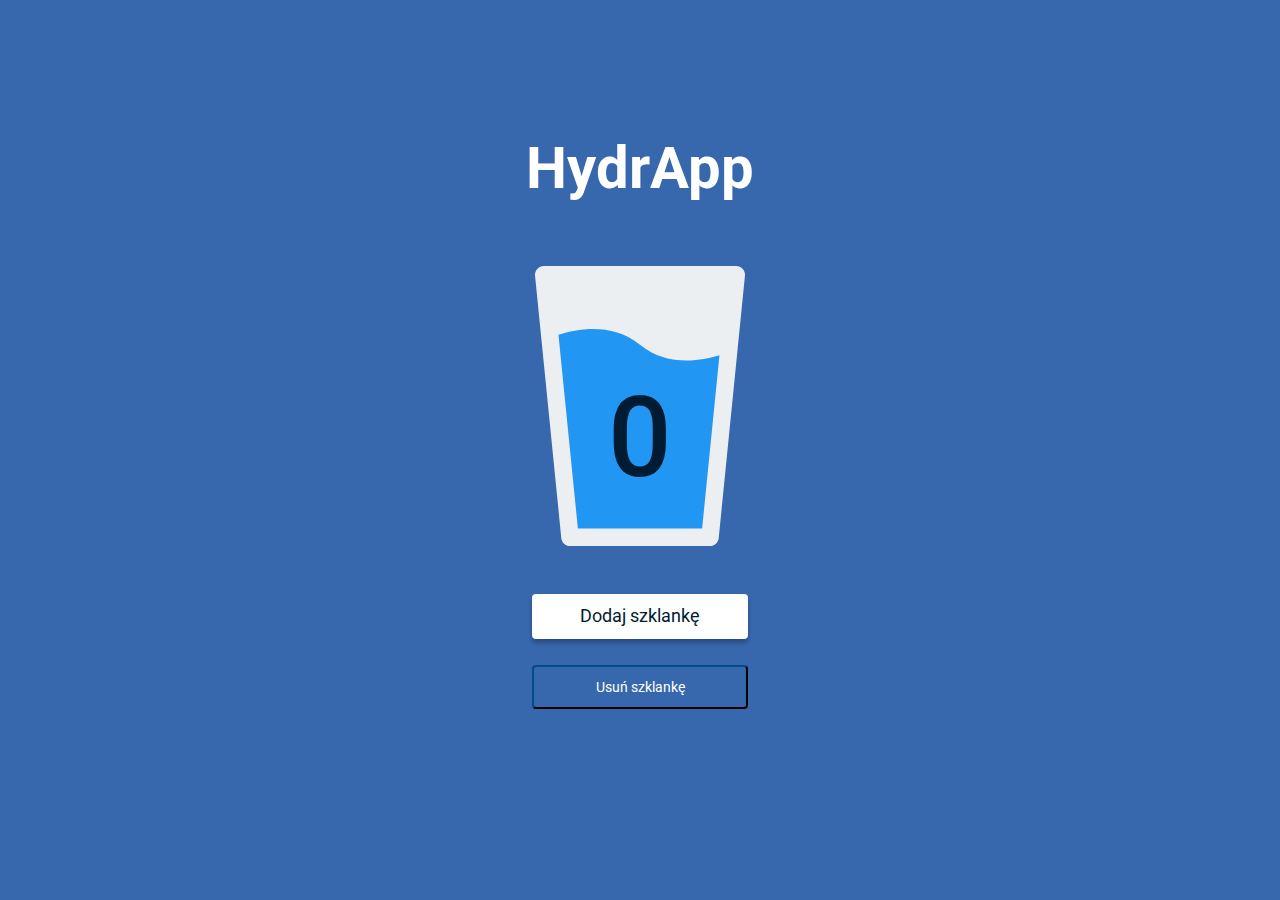
<file: index.html>
<!DOCTYPE html>
<html lang="pl">

<head>
  <meta charset="UTF-8" />
  <meta name="viewport" content="width=device-width, initial-scale=1.0" />
  <meta http-equiv="X-UA-Compatible" content="ie=edge" />
  <title>HydrApp</title>
  <meta name="description" content="Description" />

  <!-- Title -->
  <meta property="og:title" content="HydrApp" />
  <!-- OPTIONAL description. 2-4 sentences. -->
  <meta property="og:description" content="PWA application to track drink of water" />
  <!-- full url with http(s) ie. https://maciejkorsan.github.io/my-repo/ -->
  <meta property="og:url" content="" />
  <!-- full url to the image with http(s) ie. https://maciejkorsan.github.io/my-repo/assets/img/fb.png. Facebook suggests at least 1200 x 630. -->
  <meta property="og:image" content="https://maciejkorsan.com/wtf-gulp-starter/assets/img/cover.png" />

  <link rel="manifest" href="manifest.json" />
  <meta name="apple-mobile-web-app-capable" content="yes" />
  <link rel="apple-touch-icon" sizes="192x192" href="assets/pwa/icons/icon-192x192.png" />

  <link rel="icon" type="image/png" href="assets/pwa/icons/icon-192x192.png" />

  <link rel="stylesheet" href="css/main.css" />
</head>

<body>
  <main class="main">
    <h1 class="heading">HydrApp</h1>
    <div class="counter">
      <span class="counter__value counter__value--js">10</span>
    </div>
    <button class="button-add button-add--js">Dodaj szklankę</button>
    <button class="button-remove button-remove--js">Usuń szklankę</button>

    <div class="history history--js">
      <ul class="history__list history__list--js"></ul>
    </div>
    
  </main>

  <script src="js/main.js"></script>
</body>

</html>
</file>
<file: css/main.css>
/*! normalize.css v8.0.1 | MIT License | github.com/necolas/normalize.css */
/* Document
   ========================================================================== */
/**
 * 1. Correct the line height in all browsers.
 * 2. Prevent adjustments of font size after orientation changes in iOS.
 */
@import url("https://fonts.googleapis.com/css?family=Roboto:500&display=swap&subset=latin-ext");
html {
  line-height: 1.15;
  /* 1 */
  -webkit-text-size-adjust: 100%;
  /* 2 */ }

/* Sections
   ========================================================================== */
/**
 * Remove the margin in all browsers.
 */
body {
  margin: 0; }

/**
 * Render the `main` element consistently in IE.
 */
main {
  display: block; }

/**
 * Correct the font size and margin on `h1` elements within `section` and
 * `article` contexts in Chrome, Firefox, and Safari.
 */
h1 {
  font-size: 2em;
  margin: 0.67em 0; }

/* Grouping content
   ========================================================================== */
/**
 * 1. Add the correct box sizing in Firefox.
 * 2. Show the overflow in Edge and IE.
 */
hr {
  -webkit-box-sizing: content-box;
          box-sizing: content-box;
  /* 1 */
  height: 0;
  /* 1 */
  overflow: visible;
  /* 2 */ }

/**
 * 1. Correct the inheritance and scaling of font size in all browsers.
 * 2. Correct the odd `em` font sizing in all browsers.
 */
pre {
  font-family: monospace, monospace;
  /* 1 */
  font-size: 1em;
  /* 2 */ }

/* Text-level semantics
   ========================================================================== */
/**
 * Remove the gray background on active links in IE 10.
 */
a {
  background-color: transparent; }

/**
 * 1. Remove the bottom border in Chrome 57-
 * 2. Add the correct text decoration in Chrome, Edge, IE, Opera, and Safari.
 */
abbr[title] {
  border-bottom: none;
  /* 1 */
  text-decoration: underline;
  /* 2 */
  -webkit-text-decoration: underline dotted;
          text-decoration: underline dotted;
  /* 2 */ }

/**
 * Add the correct font weight in Chrome, Edge, and Safari.
 */
b,
strong {
  font-weight: bolder; }

/**
 * 1. Correct the inheritance and scaling of font size in all browsers.
 * 2. Correct the odd `em` font sizing in all browsers.
 */
code,
kbd,
samp {
  font-family: monospace, monospace;
  /* 1 */
  font-size: 1em;
  /* 2 */ }

/**
 * Add the correct font size in all browsers.
 */
small {
  font-size: 80%; }

/**
 * Prevent `sub` and `sup` elements from affecting the line height in
 * all browsers.
 */
sub,
sup {
  font-size: 75%;
  line-height: 0;
  position: relative;
  vertical-align: baseline; }

sub {
  bottom: -0.25em; }

sup {
  top: -0.5em; }

/* Embedded content
   ========================================================================== */
/**
 * Remove the border on images inside links in IE 10.
 */
img {
  border-style: none; }

/* Forms
   ========================================================================== */
/**
 * 1. Change the font styles in all browsers.
 * 2. Remove the margin in Firefox and Safari.
 */
button,
input,
optgroup,
select,
textarea {
  font-family: inherit;
  /* 1 */
  font-size: 100%;
  /* 1 */
  line-height: 1.15;
  /* 1 */
  margin: 0;
  /* 2 */ }

/**
 * Show the overflow in IE.
 * 1. Show the overflow in Edge.
 */
button,
input {
  /* 1 */
  overflow: visible; }

/**
 * Remove the inheritance of text transform in Edge, Firefox, and IE.
 * 1. Remove the inheritance of text transform in Firefox.
 */
button,
select {
  /* 1 */
  text-transform: none; }

/**
 * Correct the inability to style clickable types in iOS and Safari.
 */
button,
[type="button"],
[type="reset"],
[type="submit"] {
  -webkit-appearance: button; }

/**
 * Remove the inner border and padding in Firefox.
 */
button::-moz-focus-inner,
[type="button"]::-moz-focus-inner,
[type="reset"]::-moz-focus-inner,
[type="submit"]::-moz-focus-inner {
  border-style: none;
  padding: 0; }

/**
 * Restore the focus styles unset by the previous rule.
 */
button:-moz-focusring,
[type="button"]:-moz-focusring,
[type="reset"]:-moz-focusring,
[type="submit"]:-moz-focusring {
  outline: 1px dotted ButtonText; }

/**
 * Correct the padding in Firefox.
 */
fieldset {
  padding: 0.35em 0.75em 0.625em; }

/**
 * 1. Correct the text wrapping in Edge and IE.
 * 2. Correct the color inheritance from `fieldset` elements in IE.
 * 3. Remove the padding so developers are not caught out when they zero out
 *    `fieldset` elements in all browsers.
 */
legend {
  -webkit-box-sizing: border-box;
          box-sizing: border-box;
  /* 1 */
  color: inherit;
  /* 2 */
  display: table;
  /* 1 */
  max-width: 100%;
  /* 1 */
  padding: 0;
  /* 3 */
  white-space: normal;
  /* 1 */ }

/**
 * Add the correct vertical alignment in Chrome, Firefox, and Opera.
 */
progress {
  vertical-align: baseline; }

/**
 * Remove the default vertical scrollbar in IE 10+.
 */
textarea {
  overflow: auto; }

/**
 * 1. Add the correct box sizing in IE 10.
 * 2. Remove the padding in IE 10.
 */
[type="checkbox"],
[type="radio"] {
  -webkit-box-sizing: border-box;
          box-sizing: border-box;
  /* 1 */
  padding: 0;
  /* 2 */ }

/**
 * Correct the cursor style of increment and decrement buttons in Chrome.
 */
[type="number"]::-webkit-inner-spin-button,
[type="number"]::-webkit-outer-spin-button {
  height: auto; }

/**
 * 1. Correct the odd appearance in Chrome and Safari.
 * 2. Correct the outline style in Safari.
 */
[type="search"] {
  -webkit-appearance: textfield;
  /* 1 */
  outline-offset: -2px;
  /* 2 */ }

/**
 * Remove the inner padding in Chrome and Safari on macOS.
 */
[type="search"]::-webkit-search-decoration {
  -webkit-appearance: none; }

/**
 * 1. Correct the inability to style clickable types in iOS and Safari.
 * 2. Change font properties to `inherit` in Safari.
 */
::-webkit-file-upload-button {
  -webkit-appearance: button;
  /* 1 */
  font: inherit;
  /* 2 */ }

/* Interactive
   ========================================================================== */
/*
 * Add the correct display in Edge, IE 10+, and Firefox.
 */
details {
  display: block; }

/*
 * Add the correct display in all browsers.
 */
summary {
  display: list-item; }

/* Misc
   ========================================================================== */
/**
 * Add the correct display in IE 10+.
 */
template {
  display: none; }

/**
 * Add the correct display in IE 10.
 */
[hidden] {
  display: none; }

html {
  -webkit-box-sizing: border-box;
          box-sizing: border-box; }

*,
*:before,
*:after {
  -webkit-box-sizing: inherit;
          box-sizing: inherit; }

body {
  color: #fff;
  background: #3767AD;
  font-family: Roboto;
  font-weight: 500;
  min-height: 100vh;
  display: -webkit-box;
  display: -ms-flexbox;
  display: flex;
  -webkit-box-align: center;
      -ms-flex-align: center;
          align-items: center;
  -webkit-box-pack: center;
      -ms-flex-pack: center;
          justify-content: center;
  padding: 16px; }

.button-add {
  padding: 12px;
  font-size: 18px;
  color: #011C32;
  border: none;
  border-radius: 4px;
  background: #fff;
  min-width: 216px;
  -webkit-box-shadow: 0px 4px 4px rgba(0, 0, 0, 0.25);
          box-shadow: 0px 4px 4px rgba(0, 0, 0, 0.25);
  margin: 48px 0 26px; }

.button-remove {
  background: #3767AD;
  border-radius: 4px;
  border-color: #011C32;
  padding: 12px;
  min-width: 216px;
  font-size: 14px;
  color: #fff; }

.counter {
  width: 280px;
  height: 280px;
  background: url("../assets/svg/water-glass.svg") center center;
  background-size: contain;
  display: -webkit-box;
  display: -ms-flexbox;
  display: flex;
  -webkit-box-align: center;
      -ms-flex-align: center;
          align-items: center;
  -webkit-box-pack: center;
      -ms-flex-pack: center;
          justify-content: center;
  color: #011C32;
  font-size: 112px; }
  .counter__value {
    display: block;
    padding-top: 64px; }

.heading {
  font-size: 58px;
  margin: 0 0 64px 0;
  padding: 0; }

.main {
  display: -webkit-box;
  display: -ms-flexbox;
  display: flex;
  -webkit-box-orient: vertical;
  -webkit-box-direction: normal;
      -ms-flex-direction: column;
          flex-direction: column;
  -webkit-box-align: center;
      -ms-flex-align: center;
          align-items: center; }

.history {
  padding-top: 16px;
  font-size: 12px;
  list-style-type: none;
  padding-left: 0pt; }

.history__list {
  padding: 8px 0; }

.history__item {
  padding-top: 6px; }

/*# sourceMappingURL=main.css.map */
</file>
